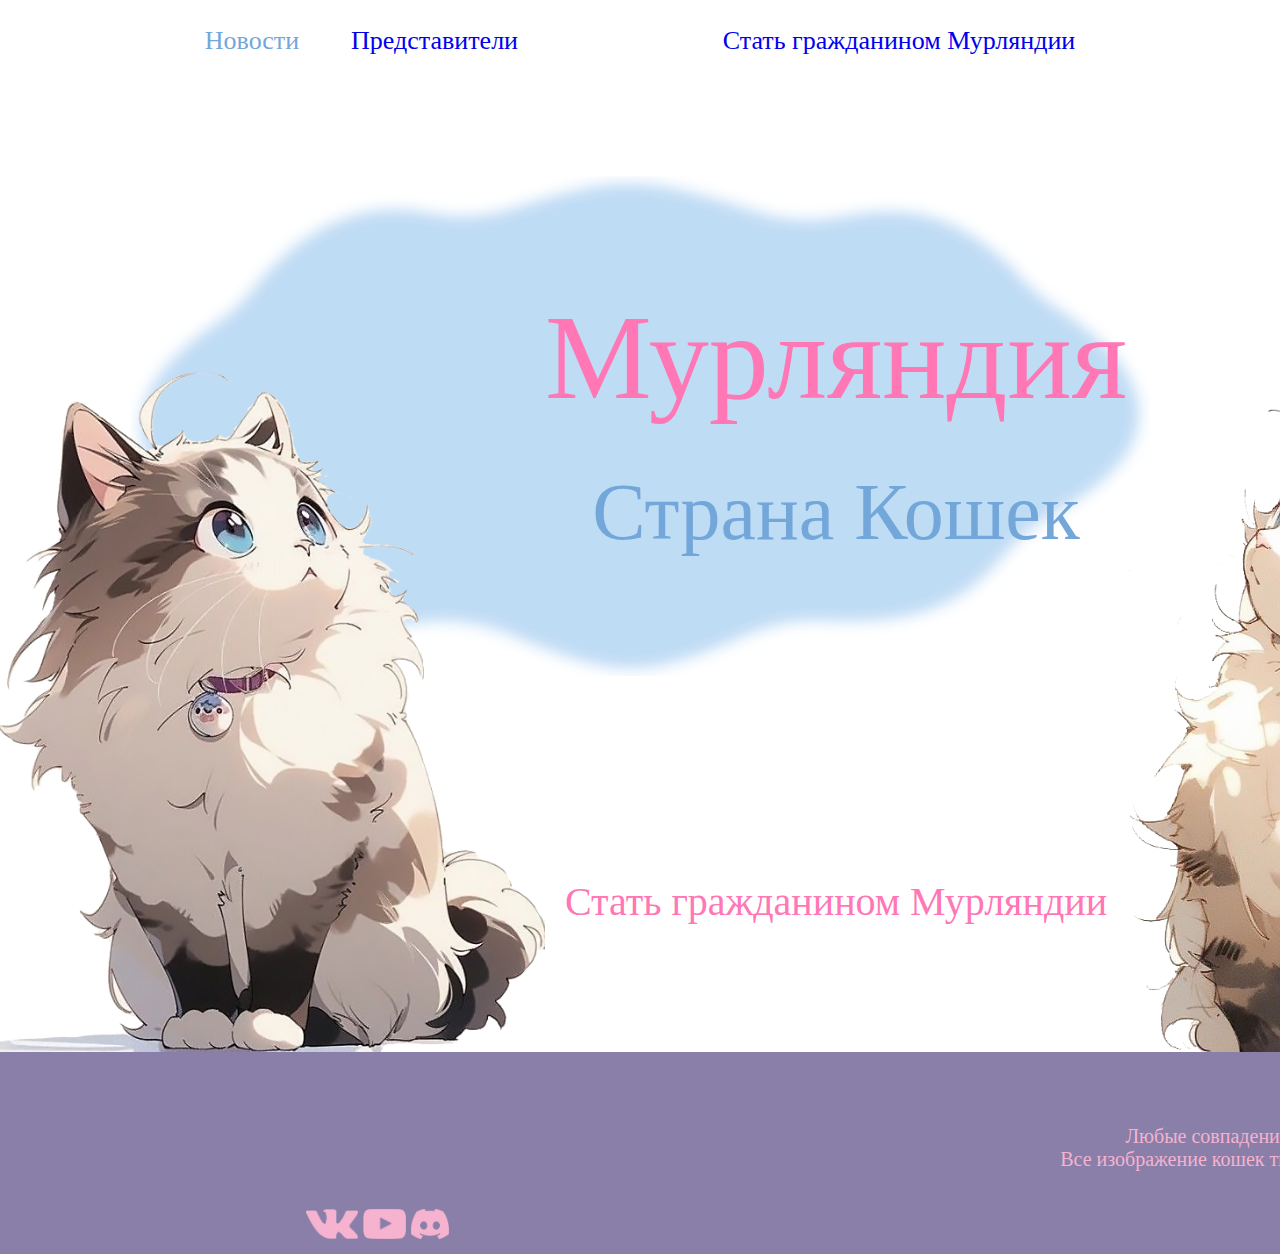
<file: index.html>
<!DOCTYPE html>
<html>

<head>
    <meta charset="utf-8">
    <title>Мурляндия – Главная страница</title>
    <link rel="stylesheet" href="Styles.css">
    <link rel="stylesheet" href="Styles_index.css">
</head>

<body id="bodyMargins">
    <header>
        <section class="titleText titles">
            <section id="titleSection">
                <a>
                    <p>Новости</p>
                </a>
                <a href="Представители.html">
                    <p>Представители</p>
                </a>
            </section>
            <a href="Форма.html">
                <p>Стать гражданином Мурляндии</p>
            </a>
        </section>
    </header>
    <main class="mainInfo" id="mainClound">
        <img src="Картинки/кот2.png" alt="кот2" height="739">
        <section class="column" style="align-self:center; color:#FF77B5;">
            <section class="titleText" style="filter: none;">
                <p style="font-size: 120px; margin-bottom: 0; color:#FF77B5;">Мурляндия</p>
                <p style="font-size: 80px; margin-top: 40px;">Страна Кошек</p>
            </section>

            <a id="becametext" style="margin-top: 200px;" href="Форма.html">
                <p>Стать гражданином Мурляндии</p>
            </a>
        </section>

        <img src="Картинки/кот1.png" alt="кот1" height="711">
    </main>
    <footer class="footerText">
        <p>Designed by Andrey Kniazev &copy; </p>
        <p>
            Все события и герои вымышлены <br>
            Любые совпадения с реальными личностями случайны <br>
            Все изображение кошек тщательно защищены от растягивания
        </p>
        <section style="padding-bottom: 0.5em ;">
            <img src="Картинки/vk_logo.png" alt="vk" height="30">
            <img src="Картинки/youtube_logo.png" alt="youtube" height="30">
            <img src="Картинки/discord_logo.png" alt="discord" height="30">
        </section>
    </footer>

</body>

</html>
</file>
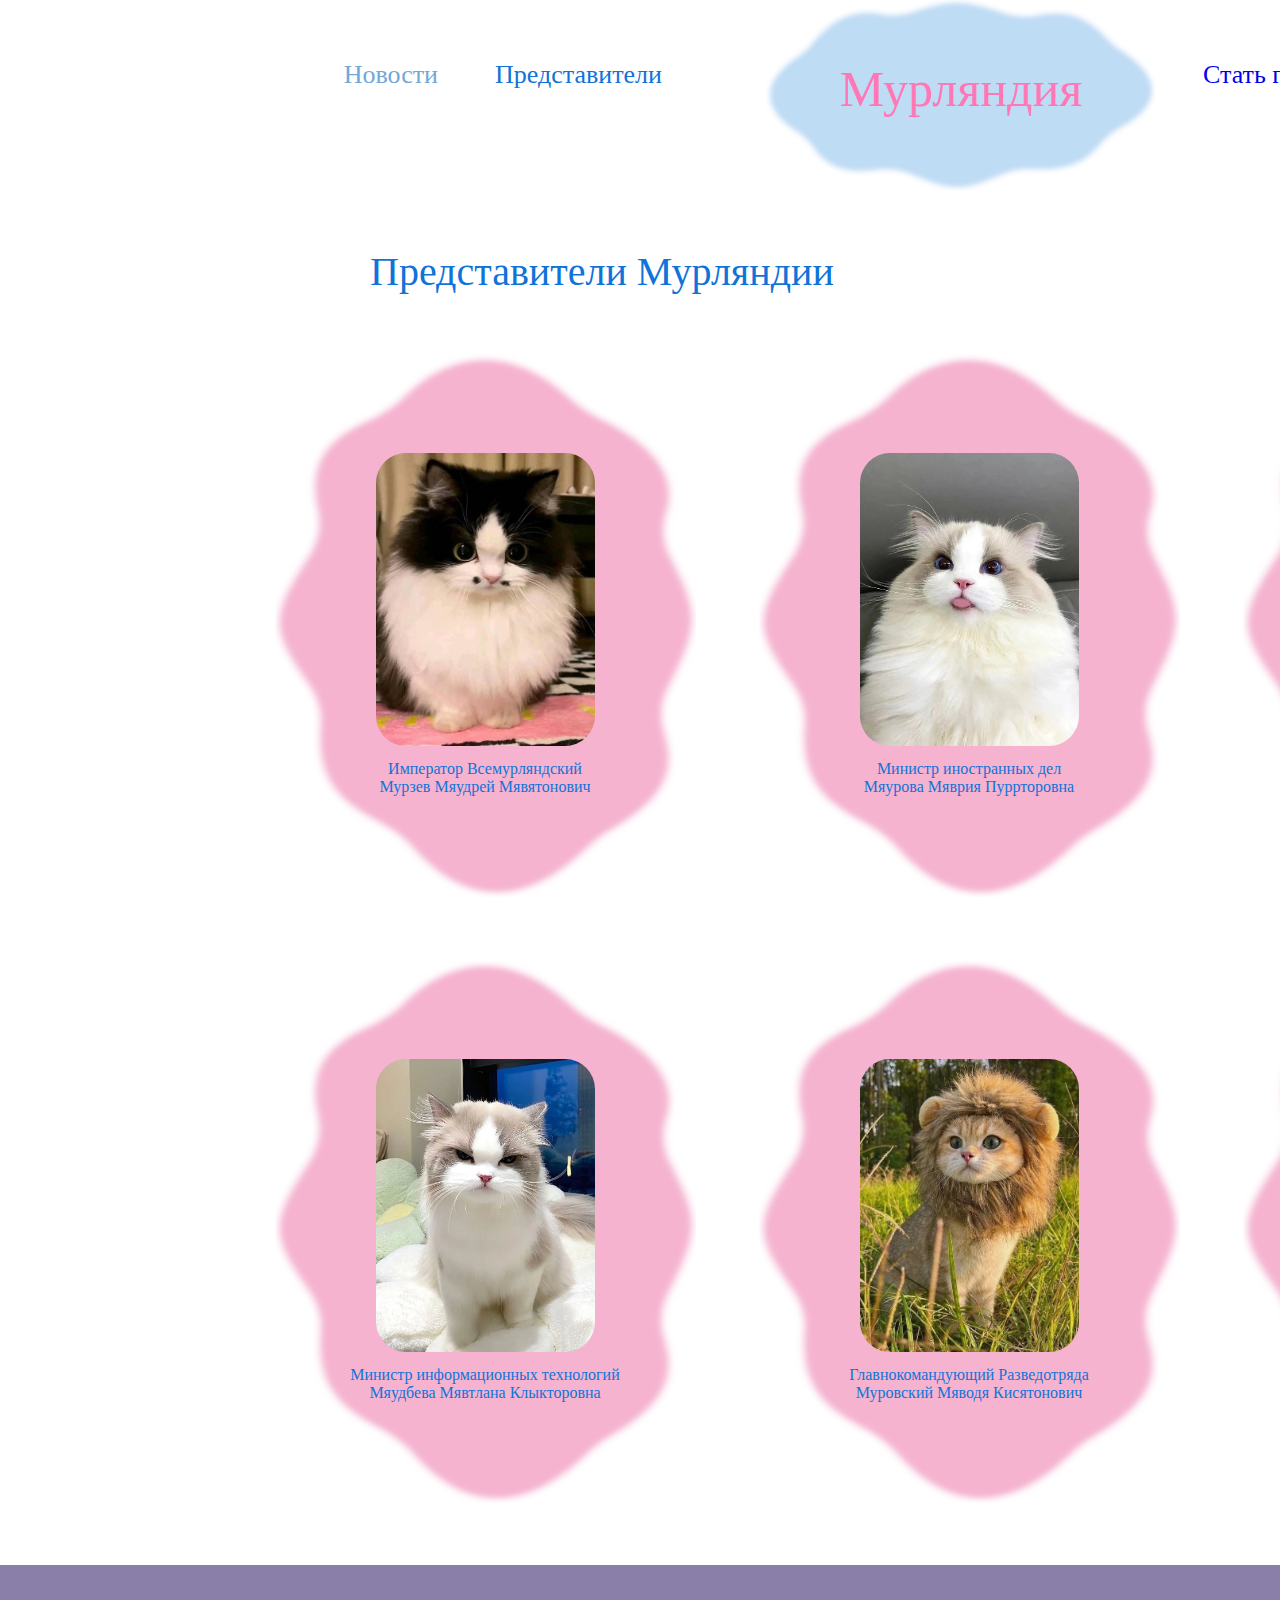
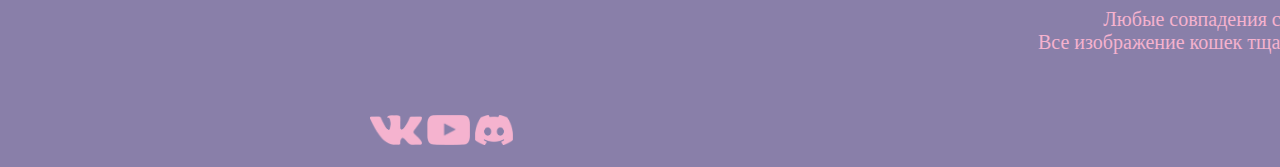
<file: Представители.html>
<!DOCTYPE html>
<html>
<head>
    <meta charset="utf-8">
    <title>Мурляндия – Представители</title>
    <link rel="stylesheet" href="Styles.css">
    <link rel="stylesheet" href="Styles_rep.css">
    <style>
        a:hover {
        color: #1073D8
    }
    </style>
</head>

<body id="bodyMargins" class="maingrid">
    <header class="titleText" id="titlegrid">
            <a class="titlegridbox1"><p style="text-align: right; margin-top: 60px;">Новости</p></a>
            <p class="titlegridbox2" style="color: #1073D8; margin-top: 60px;">Представители</p>
            <a class="titlegridbox3 scaleclass"  id="mainClound" href="index.html"><p style="font-size: 50px; color:#FF77B5; margin-top: 60px;">Мурляндия</p></a>
            <a class="titlegridbox4" href="Форма.html"><p style="text-align: left; margin-top: 60px;">Стать гражданином Мурляндии</p></a>
    </header> 
        <p class="titleText mainbox2" style="font-size: 40px; color: #1073D8; margin-left: 370px; margin-block-start: 0px; margin-block-end: 0px;">Представители Мурляндии</p>
        <article class="membersgrid mainbox3">
            <section class="clound membergridbox1" style="text-align: center;">
                <div class="cat">
                    <img src="Картинки/АК.jpg" alt="Мурзев Мяудрей Мявятонович" class="imgclass">
                    <div class="titleText" style="font-size: 16px; color: #1073D8">
                        <p style="margin-top: 10px;">Император Всемурляндский</p>
                        <p>Мурзев Мяудрей Мявятонович</p>
                    </div>
                </div>
            </section>
            <section class="clound membergridbox2" style="text-align: center;">
                <div class="cat">
                    <img src="Картинки/Мяврия.jpg" alt="Мяурова Мяврия Пуррторовна" class="imgclass">
                    <div class="titleText"  style="font-size: 16px; color: #1073D8">
                        <p style="margin-top: 10px;">Министр иностранных дел</p>
                        <p>Мяурова Мяврия Пуррторовна</p>
                    </div>
                </div>
            </section>
            <section class="clound membergridbox3" style="text-align: center;">
                <div class="cat">
                    <img src="Картинки/Мяулька.jpg" alt="Когтева Мяулька Мяудервна" class="imgclass">
                    <div class="titleText" style="font-size: 16px; color: #1073D8">
                        <p style="margin-top: 10px;">Генерал-Фельдмаршал армии</p>
                        <p>Когтева Мяулька Мяудервна</p>
                    </div>
                </div>
            </section>
        </article>

        <article class="membersgrid mainbox4" >
            <section class="clound membergridbox1" style="text-align: center;">
                <div class="cat">
                    <img src="Картинки/Мяудбева.jpg" alt="Мяудбева Мявтлана Клыкторовна" class="imgclass">
                    <div class="titleText"  style="font-size: 16px; color: #1073D8" >
                        <p style="margin-top: 10px;">Министр информационных технологий</p>
                        <p>Мяудбева Мявтлана Клыкторовна</p>
                    </div>
                </div>
            </section>
            <section class="clound membergridbox2" style="text-align: center;">
                <div class="cat">
                    <img src="Картинки/Мяводя.jpg" alt="Муровский Мяводя Кисятонович" class="imgclass">
                    <div class="titleText"  style="font-size: 16px; color: #1073D8">
                        <p style="margin-top: 10px;">Главнокомандующий Разведотряда</p>
                        <p>Муровский Мяводя Кисятонович</p>
                    </div>
                </div>
            </section>
            <section class="clound membergridbox3" style="text-align: center;">
                <div class="cat">
                    <img src="Картинки/Мястя.jpg" alt="Мурмарева Мястя Мяводевна" class="imgclass">
                    <div class="titleText" style="font-size: 16px; color: #1073D8">
                        <p style="margin-top: 10px;">Всеволшебный Высший Магистр</p>
                        <p>Мурмарева Мястя Мяводевна</p>
                    </div>
                </div>
            </section>
        </article>
    <footer class="footerText mainbox5 footergird">
        <section id="footergridbox1" style="margin-top: 150px;">
            <img src="Картинки/vk_logo.png" alt="vk" height="30">
            <img src="Картинки/youtube_logo.png" alt="youtube" height="30">
            <img src="Картинки/discord_logo.png" alt="discord" height="30">
        </section>
        <div id="footergridbox2" style="text-align: right;">
            <p style="margin-top: 20px;">
                Все события и герои вымышлены <br>
                Любые совпадения с реальными личностями случайны <br>
                Все изображение кошек тщательно защищены от растягивания
            </p>
            <p style="margin-top: 60px;">Designed by Andrey Kniazev &copy;</p>
        </div>
    </footer>
</body>
</html>
</file>
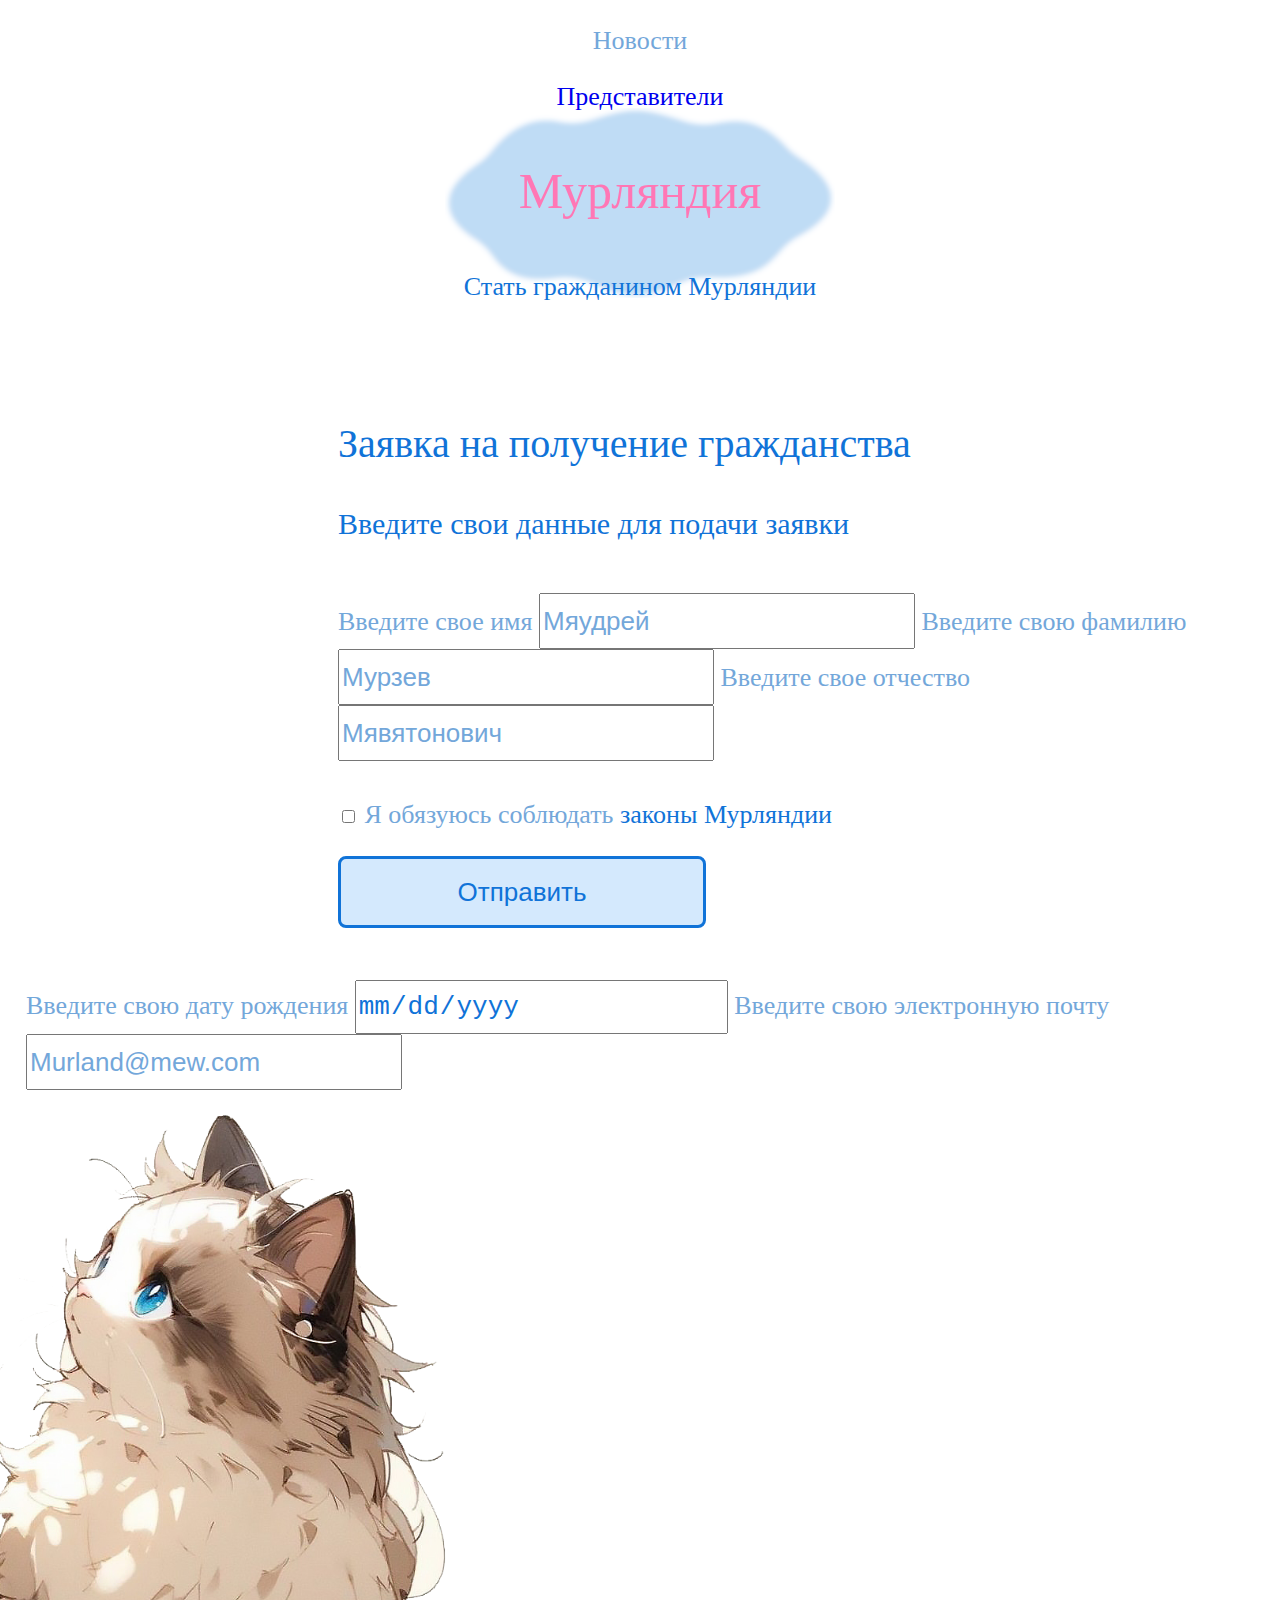
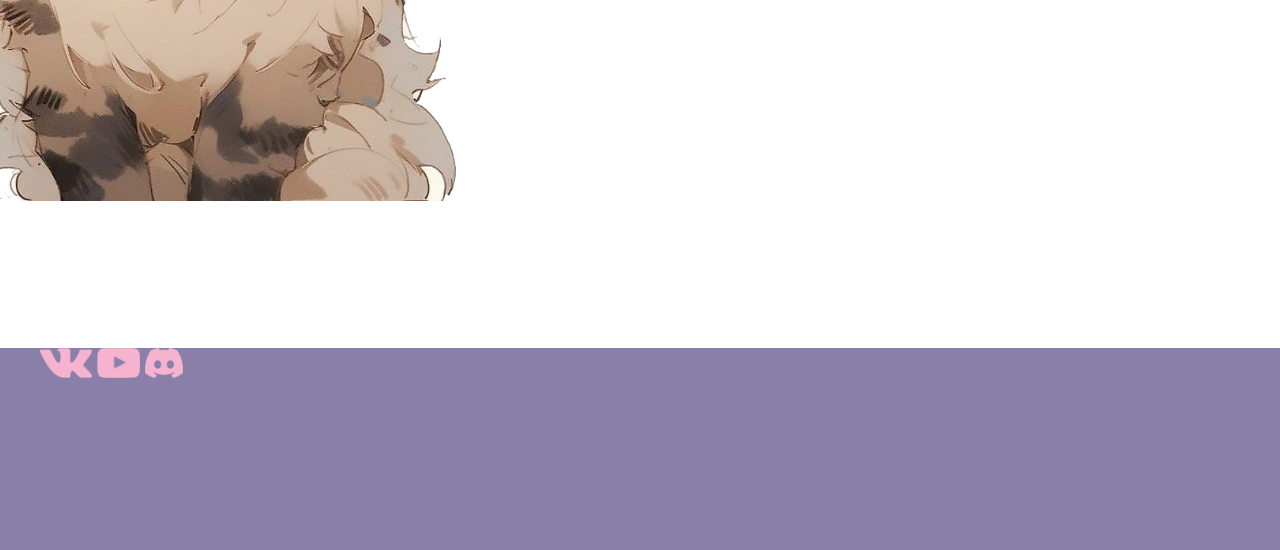
<file: Форма.html>
<!DOCTYPE html>
<html>
<head>
    <meta charset="utf-8">
    <title>Мурляндия – Гражданство</title>
    <link rel="stylesheet" href="Styles.css">
    <link rel="stylesheet" href="Styles_form.css">
    <link href="https://cdn.jsdelivr.net/npm/bootstrap@5.0.1/dist/css/bootstrap.min.css" rel="stylesheet" integrity="sha384-+0n0xVW2eSR5OomGNYDnhzAbDsOXxcvSN1TPprVMTNDbiYZCxYbOOl7+AMvyTG2x" crossorigin="anonymous">
</head>
<body id="bodyMargins">
    <header class="titleText container">
        <div class="row" id="mainClound" style="padding-bottom: 2em;">
            <a class="col-2" style="margin-top: 2em; text-decoration: none;" href=""><p>Новости</p></a>
            <a class="col-2" style="text-decoration: none; margin-top: 2em;" href="Представители.html"><p>Представители</p></a>
            <a class="col-4 scaleclass" style="text-decoration: none; margin-top: 2.1em;" href="index.html"><p style="font-size: 50px; color:#FF77B5;">Мурляндия</p></a>
            <p class="col-4" style="color: #1073D8; margin-top: 2em;">Стать гражданином Мурляндии</p>
        </div>
    </header> 
    <main class="titleText container-fluid" style="margin-top: 1em;">
        <div style="color: #1073D8; margin-left: 13em">
            <p class="col" style="font-size: 40px;">Заявка на получение гражданства</p>
            <p style="font-size: 30px;">Введите свои данные для подачи заявки</p>
        </div>
        <div class="row">
            <div class="col-3" style="margin-top: 2em; margin-left: 13em;">
                <label for="exampleFormControlInput1" class="form-label">Введите свое имя</label>
                <input type="email" class="form-control" id="exampleFormControlInput1" placeholder="Мяудрей" style="color:#1073D8; font-size: 26px; height: 50px;width: 368px;">
                <label for="exampleFormControlInput1" class="form-label" style="margin-top: 1.5em;">Введите свою фамилию</label>
                <input type="email" class="form-control" id="exampleFormControlInput1" placeholder="Мурзев" style="color:#1073D8; font-size: 26px; height: 50px;width: 368px;">
                <label for="exampleFormControlInput1" class="form-label" style="margin-top: 1.5em;">Введите свое отчество</label>
                <input type="email" class="form-control" id="exampleFormControlInput1" placeholder="Мявятонович" style="color:#1073D8; font-size: 26px; height: 50px;width: 368px;">
                <div class="mb-3 form-check" style="margin-top: 1.5em;">
                    <input type="checkbox" class="form-check-input" id="exampleCheck1" onclick="show_popap('modal-1')">
                    <label class="form-check-label" for="exampleCheck1" ><nobr>Я обязуюсь соблюдать <a style="color: #1073D8;">законы Мурляндии</a></nobr></label>
                </div>
                <button type="submit" class="btn btn-primary buttonst" onclick="show_popap('modal-2')"
                    style="background-color: #D4E9FD; 
                    border-radius: 8px;
                    border: 3px solid #1073D8;
                    width: 368px;
                    height: 72px;
                    margin-top: 1em;
                    font-size: 26px;
                    color: #1073D8;">
                    Отправить
                </button>
            </div>
            <div class="col-3"  style="margin-top: 2em; margin-left: 1em;">
                <label for="exampleFormControlInput1" class="form-label">Введите свою дату рождения</label>
                <input type="date" class="form-control" id="exampleFormControlInput1" placeholder="Мяудрей" style="color:#1073D8; font-size: 26px;height: 50px;width: 368px;">
                <label for="exampleFormControlInput1" class="form-label" style="margin-top: 1.5em;">Введите свою электронную почту</label>
                <input type="email" class="form-control" id="exampleFormControlInput1" placeholder="Murland@mew.com" style="color:#1073D8; font-size: 26px;height: 50px;width: 368px;">
            </div>
            <div class="col"  style="margin-left: -2em;">
                <img src="Картинки/кот1.png" alt="кот 1" height="711">
            </div>
        </div>
    </main>
    <footer class="footerText">
        <div class="container">
            <div class="row">
                <section class="col" id="footergridbox1" style="margin-left: 2em; margin-top: 7em;">
                    <div>
                        <img src="Картинки/vk_logo.png" alt="vk" height="30">
                        <img src="Картинки/youtube_logo.png" alt="youtube" height="30">
                        <img src="Картинки/discord_logo.png" alt="discord" height="30">
                    </div>
                </section>
                <div class="col" style="text-align: right; margin-top: 1em;">
                    <p>
                        Все события и герои вымышлены <br>
                        Любые совпадения с реальными личностями случайны <br>
                        Все изображение кошек тщательно защищены от растягивания
                    </p>
                    <p style="margin-top: 2em;">Designed by Andrey Kniazev &copy;</p>
                </div>
            </div>
        </div>
    </footer>


    <div class="overlay" id="modal-2">
        <div class="flex-popap">
          <div class="popap titleText">
            <div style="text-align: center; color: #FF77B5;">
                <p style="font-size: 40px;">Поздравляем с успешной подачей заявки!</p>
                <p style="font-size: 30px;">Мы свяжимся с вами в ближайшее время.</p>
                <a href="index.html">
                    <button type="submit" class="btn btn-primary buttonst close_popap"
                    style="background-color: #D4E9FD; 
                    border-radius: 8px;
                    border: 3px solid #1073D8;
                    width: 422px;
                    height: 72px;
                    margin-top: 1em;
                    font-size: 26px;
                    color: #1073D8;">
                    Перейти на главную страницу
                    </button>
                </a>
            </div>
          </div>
        </div>
    </div>

    <div class="overlay2" id="modal-1">
        <div class="flex-popap2">
          <div class="popap2 titleText">
            <div style="text-align: center; color: #1073D8;" class="container">
                <p style="font-size: 40px;">Краткий свод законов Мурляндии</p>
                <article class="row" id="rules" style="margin-left: 2em;">
                       <p class="col">1. Закон о праве на безопасность: гарантируются безопасность и защита всех кошек в Мурляндии. Запрещается жестокое обращение, насилие или ущемление прав кошек.</p> 
                       <p>2. Закон об обязательной идентификации: все кошки, проживающие в Мурляндии, должны быть чипированы 
                        и зарегистрированы в специальном реестре для обеспечения контроля популяции и ответственного владения.</p> 
                       <p>3. Закон о защите от бродячих кошек: предусматривает программы по контролю и уходу за бродячими кошками, их стерилизацию и внедрение помощи им в поиске дома.</p> 
                       <p>4. Закон о санитарных стандартах: определяет правила 
                        по осуществлению регулярных медицинских осмотров, вакцинации и гигиене кошек для поддержания 
                        их здоровья и благополучия.</p> 
                       <p>5. Закон о свободе передвижения: кошкам в Мурляндии присваивается право свободно перемещаться 
                        по территории страны, осуществлять свои естественные поведенческие акты и наслаждаться пространством своего обитания.</p> 
                       <p>6. Закон о защите природы: предоставляет особую охрану природным экосистемам, где обитают кошки, запрещая загрязнение и разрушение их среды обитания.</p> 
                       <p>7. Закон о праве на отдых и отдыхе: кошкам в Мурляндии предоставляется право на спокойствие и отдых, поэтому владельцы должны обеспечивать безопасные 
                        и комфортные места для отдыха и расслабления своих питомцев.</p> 
                       <p>8. Закон о праве на котомыслие: признает уникальность 
                        и индивидуальность котов в Мурляндии и запрещает 
                        их использование, эксперименты или другие действия, которые нарушают их естественную природу 
                        и поведение.</p> 
                       <p>9. Закон о праве на питание: устанавливает, что кошки должны иметь доступ к питательной 
                        и сбалансированной пище, соответствующей их пищевым потребностям, и запрещает использование пищевых продуктов, которые представляют угрозу для 
                        их здоровья.</p> 
                       <p>10. Закон о ответственности владельцев: обязывает владельцев кошек в Мурляндии быть ответственными
                        и заботливыми, обеспечивать своим питомцам достойные условия содержания, медицинскую помощь и любовь. Запрещается бросать, избивать или наносить вред кошкам.</p> 
                       <p>11. Закон о поощрении отношений кошек и людей: поощряет и поддерживает позитивное взаимодействие между кошками и людьми, оказывая защиту 
                        от жестокого или неправильного обращения с кошками.</p> 
                       <p>12. Закон о праве на образование: предусматривает программы и ресурсы для обучения и развития кошек 
                        в Мурляндии в соответствии с их способностями 
                        и потребностями.</p> 
                </article>
                <button type="submit" class="btn btn-primary buttonst close_popap"
                style="background-color: #D4E9FD; 
                border-radius: 8px;
                border: 3px solid #1073D8;
                width: 422px;
                height: 72px;
                margin-top: 1em;
                font-size: 26px;
                color: #1073D8;">
                С законами ознакомлен
                </button>
            </div>
          </div>
        </div>
    </div>
    <script src="https://code.jquery.com/jquery-3.7.1.min.js"></script>
    <script src="script.js"></script>
    <script src="https://cdn.jsdelivr.net/npm/bootstrap@5.0.1/dist/js/bootstrap.bundle.min.js" integrity="sha384-gtEjrD/SeCtmISkJkNUaaKMoLD0//ElJ19smozuHV6z3Iehds+3Ulb9Bn9Plx0x4" crossorigin="anonymous"></script>
</body>
</html>
</file>
<file: Styles.css>
.titleText {
    font-family: Aubrey Pro;
    font-size: 26px;
    color:#73A7DA;
}

#bodyMargins{
    margin: 0;
}

a{
    text-decoration: none
}


a:hover {
    color: #1073D8
}


a:visited {
    color:#73A7DA;
    text-decoration: none
}
</file>
<file: Styles_index.css>
.titles{
    display: flex;
    justify-content: space-evenly;
}

.column{
    display: flex;
    align-items:center;
    flex-direction: column;
}

#mainClound{
    background-image: url("Картинки/облачко_синее.png") ;
    background-repeat: no-repeat;
    background-size: contain;
    background-position:50% 20%;
    text-align: center;
    background-size: 1020px 500px;
}

.mainInfo{
    display: flex;
    align-items: flex-end;
    align-content: space-evenly;
    justify-content:space-between;
    height: 970px;
}

.footerText {
    display: flex;
    flex-direction: column-reverse;
    flex-wrap: wrap-reverse;
    align-content: space-around;
    justify-content:flex-start;
    font-family: Typey McTypeface;
    font-size: 20px;
    color:#F5B2CE;
    height: 202px;
    width: 1903px;
    background-color: #897FA9;
    text-align: right;
}

a:hover {
    color: #1073D8
}

#bodyMargins{
    margin: 0;
}

#titleSection{
    display: flex;
    flex-direction: row;
    align-content: space-between;
    justify-content:space-around;
    grid-gap:2em;
}
#becametext{
    font-family: Aubrey Pro;
    font-size: 40px;
    color:#FF77B5;
}
#becametext:hover{
    color:#fd308c;
}

.titleText {
    font-family: Aubrey Pro;
    font-size: 26px;
    color:#73A7DA;
}

#bodyMargins{
    margin: 0;
}
</file>
<file: Styles_rep.css>
.clound{
    background-image: url("Картинки/облачко_розовое.png") ;
    background-repeat: no-repeat;
    background-size: contain;
    background-position: center;
    text-align: center;
    background-size: 422px 544px;
}

.footerText {
    font-family: Typey McTypeface;
    font-size: 20px;
    color:#F5B2CE;
    height: 202px;
    width: 1903px;
    background-color: #897FA9;
}


#mainClound{
    background-image: url("Картинки/облачко_синее.png") ;
    background-repeat: no-repeat;
    background-size: contain;
    background-position: center;
    background-size: 390px 190px;
}
.scaleclass:hover{
    transform: scale(1.1);
}


.maingrid{
    display: grid;
    grid-template-columns: 1903px;
    grid-template-rows: 190px 58px 43px 62px 544px 62px 544px 62px 202px;
}

.mainbox2{        grid-row-start: 3;        grid-row-end: 4;    }
.mainbox3{        grid-row-start: 5;        grid-row-end: 6;    }
.mainbox4{        grid-row-start: 7;        grid-row-end: 8;    }
.mainbox5{        grid-row-start: 9;        grid-row-end: 10;    }

#titlegrid{
    display: grid;
    grid-template-columns: 274px 164px 281px 484px 444px 274px;
    text-align: center;
}

.titlegridbox1{        grid-column-start: 2;        grid-column-end: 3;    }
.titlegridbox2{        grid-column-start: 3;        grid-column-end: 4;    }
.titlegridbox3{        grid-column-start: 4;        grid-column-end: 5;    }
.titlegridbox4{        grid-column-start: 5;        grid-column-end: 6;    }

.membersgrid{
    display: grid;
    grid-template-columns: 274px 422px 62px 422px 62px 422px 274px;
}

.membergridbox1{        grid-column-start: 2;        grid-column-end: 3;    }
.membergridbox2{        grid-column-start: 4;        grid-column-end: 5;    }
.membergridbox3{        grid-column-start: 6;        grid-column-end: 7;    }

.footergird{
    display: grid;
    grid-template-columns: 370px 233px 972px 370px;
}

#footergridbox1{        grid-column-start: 2;        grid-column-end: 3;    }
#footergridbox2{        grid-column-start: 3;        grid-column-end: 4;    }

.imgclass{
    height:293px ;
    width:219px ;
    object-fit:cover;
    border-radius: 30px;
}
.imgclass:hover{
    transform: scale(1.1);
}

.cat{
    margin-top: 100px;
}
p{
    margin-block-start: 0px; 
    margin-block-end: 0px;
}
.titleText {
    font-family: Aubrey Pro;
    font-size: 26px;
    color:#73A7DA;
}

#bodyMargins{
    margin: 0;
}
</file>
<file: Styles_form.css>
.titleText {
  font-family: Aubrey Pro;
  font-size: 26px;
  color:#73A7DA;
}

#bodyMargins{
  margin: 0;
}

.scaleclass:hover {
    transform: scale(1.1);
}

.footerText {
    font-family: Typey McTypeface;
    font-size: 20px;
    color: #F5B2CE;
    height: 202px;
    width: 1903px;
    background-color: #897FA9;
}

#mainClound {
    background-image: url("Картинки/облачко_синее.png");
    background-repeat: no-repeat;
    background-size: contain;
    background-position: center;
    text-align: center;
    background-size: 390px 190px;

}

input[type="email"] {
    color: #73A7DA;
}

input[type="email"]::-webkit-input-placeholder {
    color: #73A7DA;
}

input[type="email"]::-moz-placeholder {
    color: #73A7DA;
}

input[type=date]::-webkit-calendar-picker-indicator {
    opacity: 0;
}

#rules{
    font-size: 24px; 
    max-width: 719px; 
    max-height: 523px; 
    text-align: left; 
    border-radius: 20px; 
    border: solid 3px #1073D8; 
    padding: 13px 3px 39px 25px;
    overflow: scroll;
    overflow-x: hidden;
}

.overlay {
    position: fixed;
    z-index: 5;
    height: 100%;
    width: 100%;
    top: 0;
    left: 0;
    /* background-color: rgba(0, 0, 0, 0.6); */
    display: none;
  }
  .overlay.active {
    display: block;
  }
  .overlay .flex-popap {
    width: 900px;
    height: 326px;
    margin-top: 20%;
    margin-left: 30%;
  }
  .overlay .flex-popap .popap {
    position: relative;
    background-color: #fff;
    border: solid 3px #1073D8;
    border-radius: 20px;
    padding: 41px 27px;
    overflow: auto;
  }


  .overlay2 {
    position: fixed;
    z-index: 5;
    height: 100%;
    width: 100%;
    top: 0;
    left: 0;
    /* background-color: rgba(0, 0, 0, 0.6); */
    display: none;
  }
  .overlay2.active {
    display: block;
  }
  .overlay2 .flex-popap2 {
    width: 909px;
    height: 862px;
    margin-top: 2%;
    margin-left: 30%;
  }
  .overlay2 .flex-popap2 .popap2 {
    position: relative;
    background-color: #fff;
    border: solid 3px #1073D8;
    border-radius: 20px;
    padding: 41px 27px;
    max-width: 909px;
    max-height: 862px;
  }
</file>
